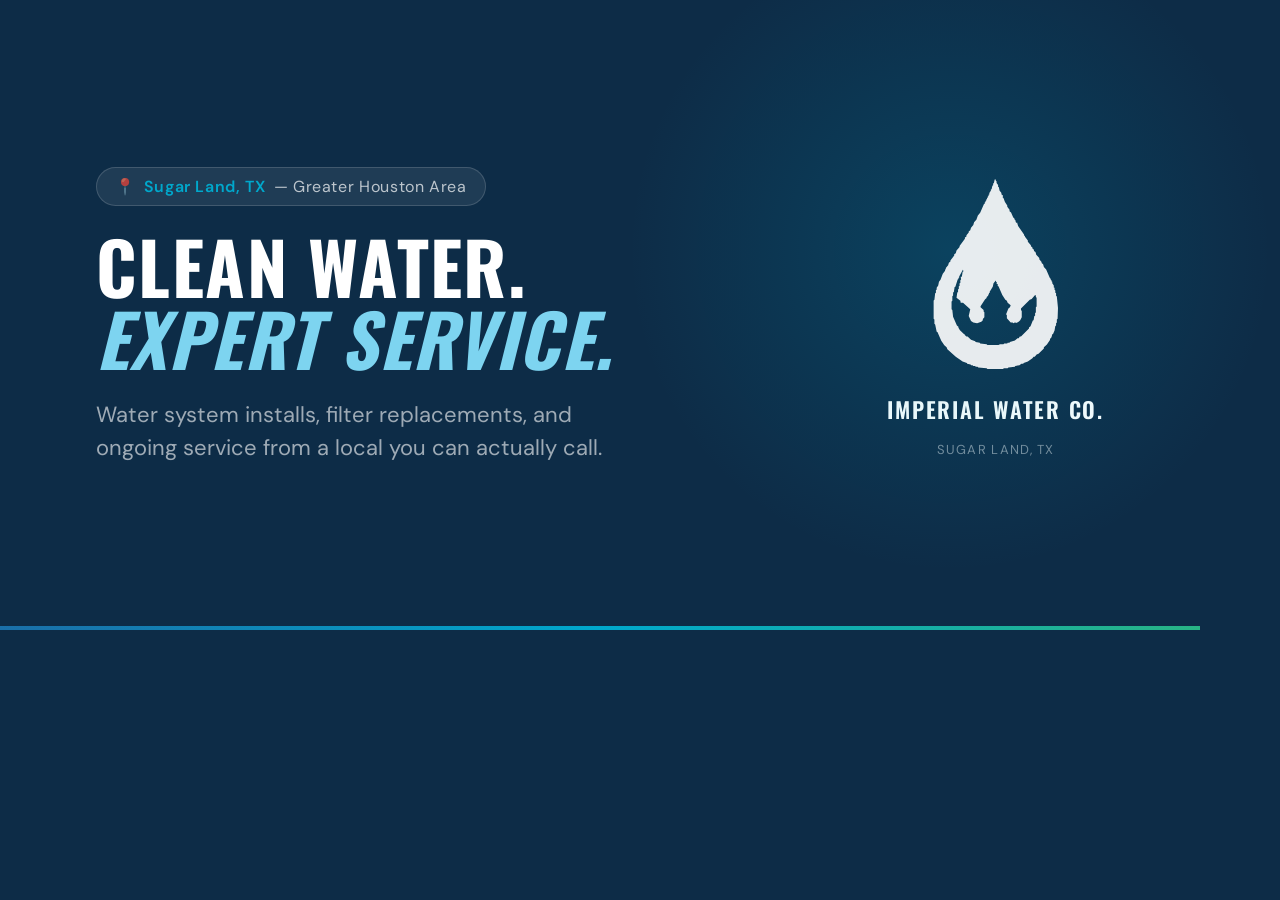
<file: og-card.html>
<!DOCTYPE html>
<html>
<head>
<meta charset="UTF-8">
<style>
  * { margin: 0; padding: 0; box-sizing: border-box; }
  body {
    width: 1200px;
    height: 630px;
    overflow: hidden;
    background: #0d2c47;
    font-family: 'DM Sans', sans-serif;
    display: flex;
    align-items: center;
    justify-content: space-between;
    padding: 72px 96px;
    position: relative;
  }
  body::before {
    content: '';
    position: absolute;
    top: -100px;
    right: -100px;
    width: 700px;
    height: 700px;
    background: radial-gradient(circle, rgba(0,168,204,0.18) 0%, transparent 65%);
    pointer-events: none;
  }
  body::after {
    content: '';
    position: absolute;
    bottom: 0;
    left: 0;
    right: 0;
    height: 4px;
    background: linear-gradient(90deg, #1a6fa8, #00a8cc, #28B485);
  }
  .left {
    display: flex;
    flex-direction: column;
    gap: 24px;
    max-width: 660px;
  }
  .badge {
    display: inline-flex;
    align-items: center;
    gap: 8px;
    background: rgba(255,255,255,0.08);
    border: 1px solid rgba(255,255,255,0.15);
    padding: 8px 18px;
    border-radius: 30px;
    font-size: 16px;
    color: rgba(255,255,255,0.7);
    width: fit-content;
    letter-spacing: 0.04em;
  }
  .badge span { color: #00a8cc; font-weight: 600; }
  h1 {
    font-family: 'Oswald', sans-serif;
    font-size: 72px;
    font-weight: 700;
    line-height: 1.0;
    color: white;
    text-transform: uppercase;
    letter-spacing: 0.02em;
  }
  h1 em { font-style: italic; color: #7dd4f0; }
  p {
    font-size: 22px;
    color: rgba(255,255,255,0.6);
    line-height: 1.5;
    max-width: 520px;
  }
  .right {
    display: flex;
    flex-direction: column;
    align-items: center;
    gap: 16px;
  }
  .logo-mark {
    width: 140px;
    height: auto;
    filter: brightness(0) invert(1);
    opacity: 0.9;
  }
  .logo-name {
    font-family: 'Oswald', sans-serif;
    font-size: 22px;
    font-weight: 600;
    color: white;
    letter-spacing: 0.08em;
    text-transform: uppercase;
    text-align: center;
  }
  .logo-sub {
    font-size: 13px;
    color: rgba(255,255,255,0.45);
    letter-spacing: 0.1em;
    text-transform: uppercase;
    text-align: center;
  }
</style>
<link href="https://fonts.googleapis.com/css2?family=DM+Sans:wght@400;500&family=Oswald:wght@600;700&display=swap" rel="stylesheet">
</head>
<body>
  <div class="left">
    <div class="badge">📍 <span>Sugar Land, TX</span> — Greater Houston Area</div>
    <h1>Clean Water.<br><em>Expert Service.</em></h1>
    <p>Water system installs, filter replacements, and ongoing service from a local you can actually call.</p>
  </div>
  <div class="right">
    <img src="logo-mark.svg" class="logo-mark" alt="">
    <div class="logo-name">Imperial Water Co.</div>
    <div class="logo-sub">Sugar Land, TX</div>
  </div>
</body>
</html>
</file>
